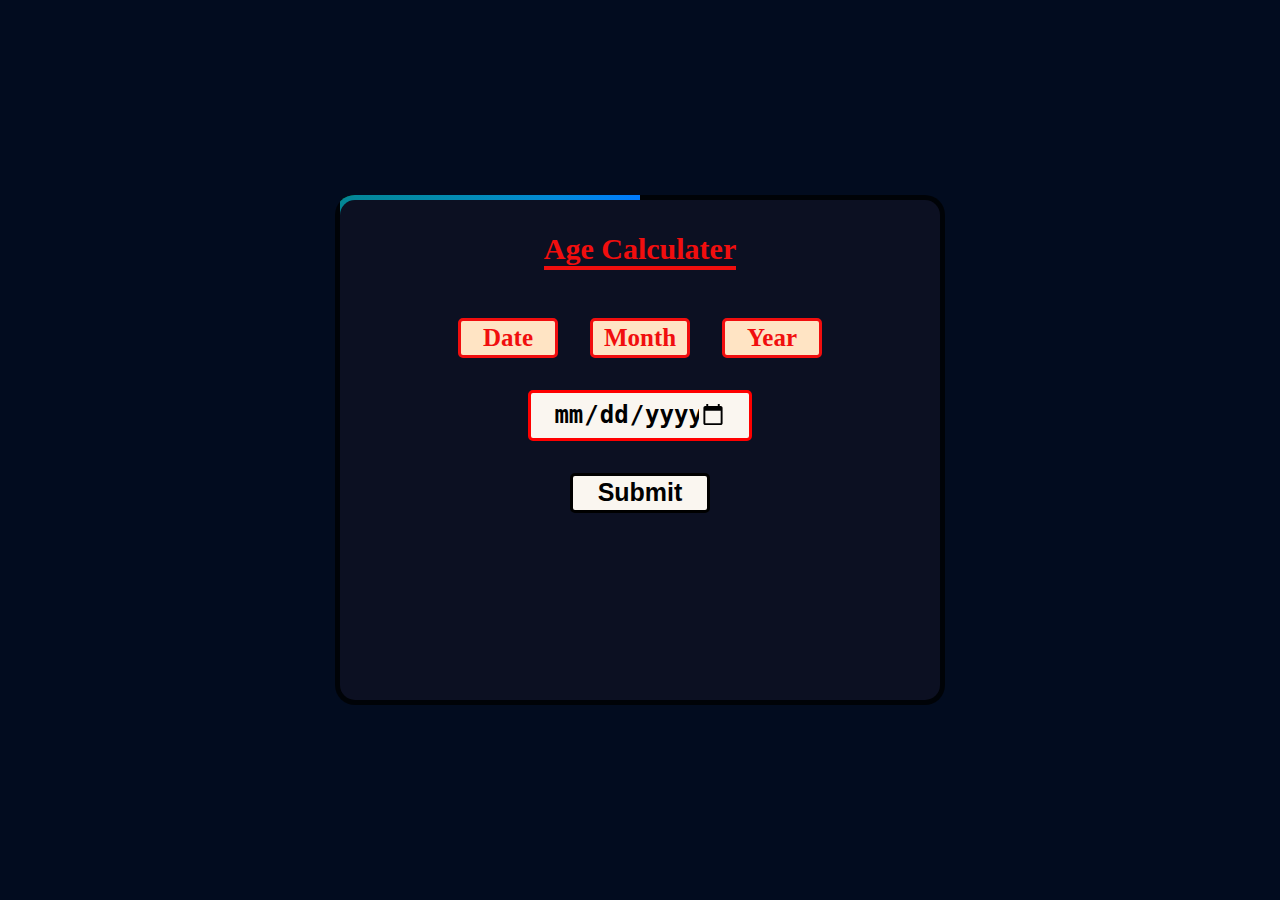
<file: Age Calculater/index.html>
<!DOCTYPE html>
<html lang="en">
<head>
    <meta charset="UTF-8">
    <meta http-equiv="X-UA-Compatible" content="IE=edge">
    <meta name="viewport" content="width=device-width, initial-scale=1.0">
    <title>Age Calculater</title>
    <link rel="stylesheet" href="style.css">
</head>
<body>
    <div id="wrapper">
        <div id="container">
           <div id="rotate">
            <div id="title">
                <div id="heading">Age Calculater</div>
                <div class="inp">
                    <div class="d">Date</div>
                    <div class="d">Month</div>
                    <div class="d">Year</div>
                </div>
                
                <div class="enter-input">
                    <div id="d1" >
                        <input type="date" name="birthdate" id="birthdate" class="input-data" required="required" 
                        placeholder="dd/mm/yyyy"  max="<?php echo date('Y-m-d'); ?>" 
                       onchange="calculateAge()">
                    </div>
                </div>
                
                <button id="btn" name="submit" value="submit" onclick="calculateAge()">Submit</button>
                <div id="age"> </div>


            </div>
          </div> 
        </div>
    </div>
    
    <script src="script.js"></script>
</body>
</html>
</file>
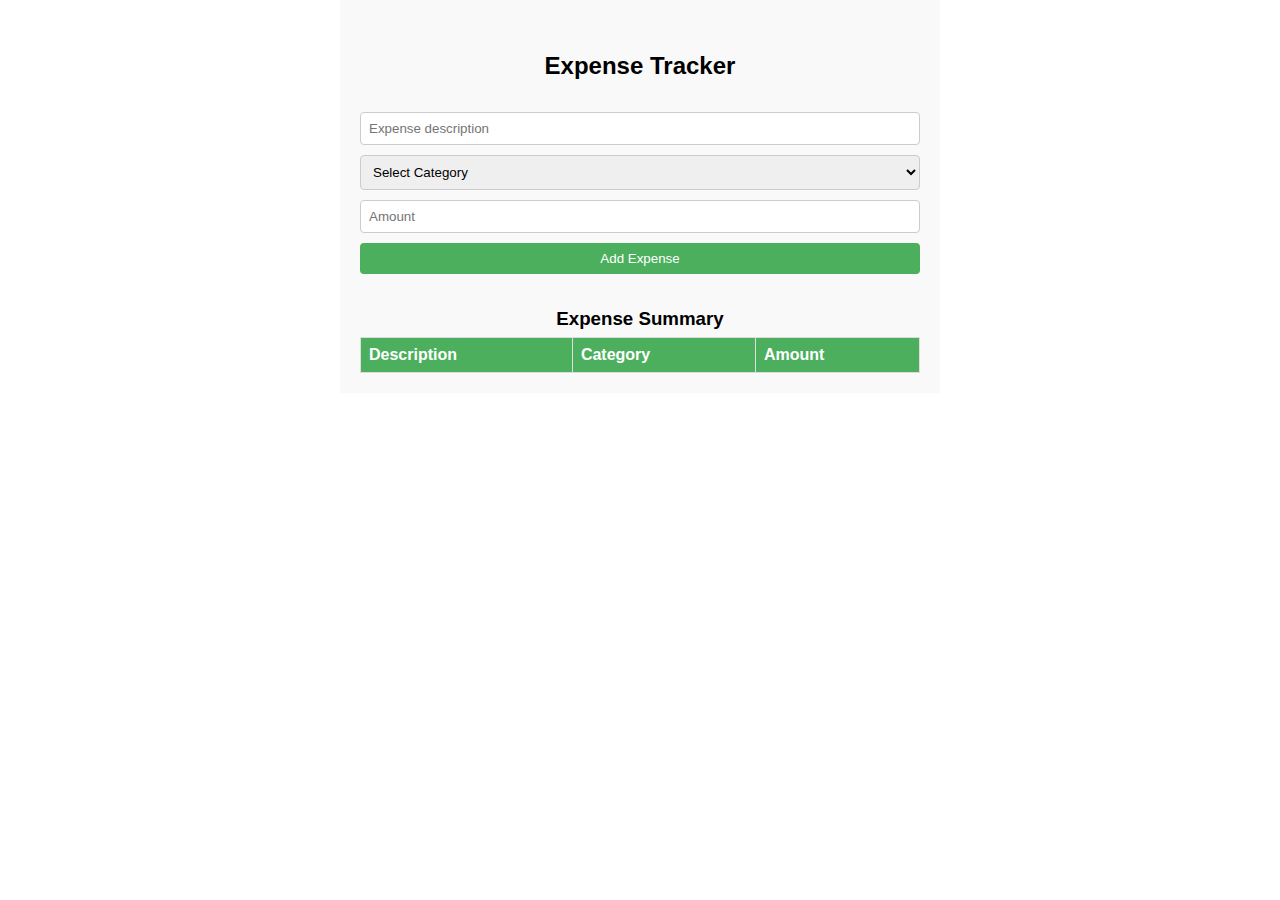
<file: Expense Tracker/index.html>
<!DOCTYPE html>
<html lang="en">
<head>
      <meta charset="UTF-8">
      <meta name="viewport" content="width=device-width, initial-scale=1.0">
      <title>@Expense Tracker!</title>
      <link rel="stylesheet" href="style.css">
</head>
<body>
      <div class="container">
               <h2>Expense Tracker</h2>
               <form id="expenseform" action="">
                  <input type="text" id="description" placeholder="Expense description" required />
                  <br>
                  <select name="category" id="category" required>
                        <option value="">Select Category</option>
                        <option value="Food">Food</option>
                        <option value="Transportation">Transportation</option>
                        <option value="Utilities">Utilities</option>
                        <option value="Entertainment">Entertainment</option>
                        <option value="Others">Others</option>
                  </select>
                  <br>
                  <input type="number" id="amount" placeholder="Amount" required>
                  <br>
                  <input type="submit" value="Add Expense">


               </form>
               <br>
               <h3>Expense Summary</h3>

               <table id="expenseTable">
                  <thead>
                        <tr>
                              <th>Description</th>
                              <th>Category</th>
                              <th>Amount</th>
                        </tr>
                  </thead>
                  <tbody id="expenseList">
                  

                  </tbody>
               </table>
      </div>

      <script src="script.js"></script>
</body>
</html>
</file>
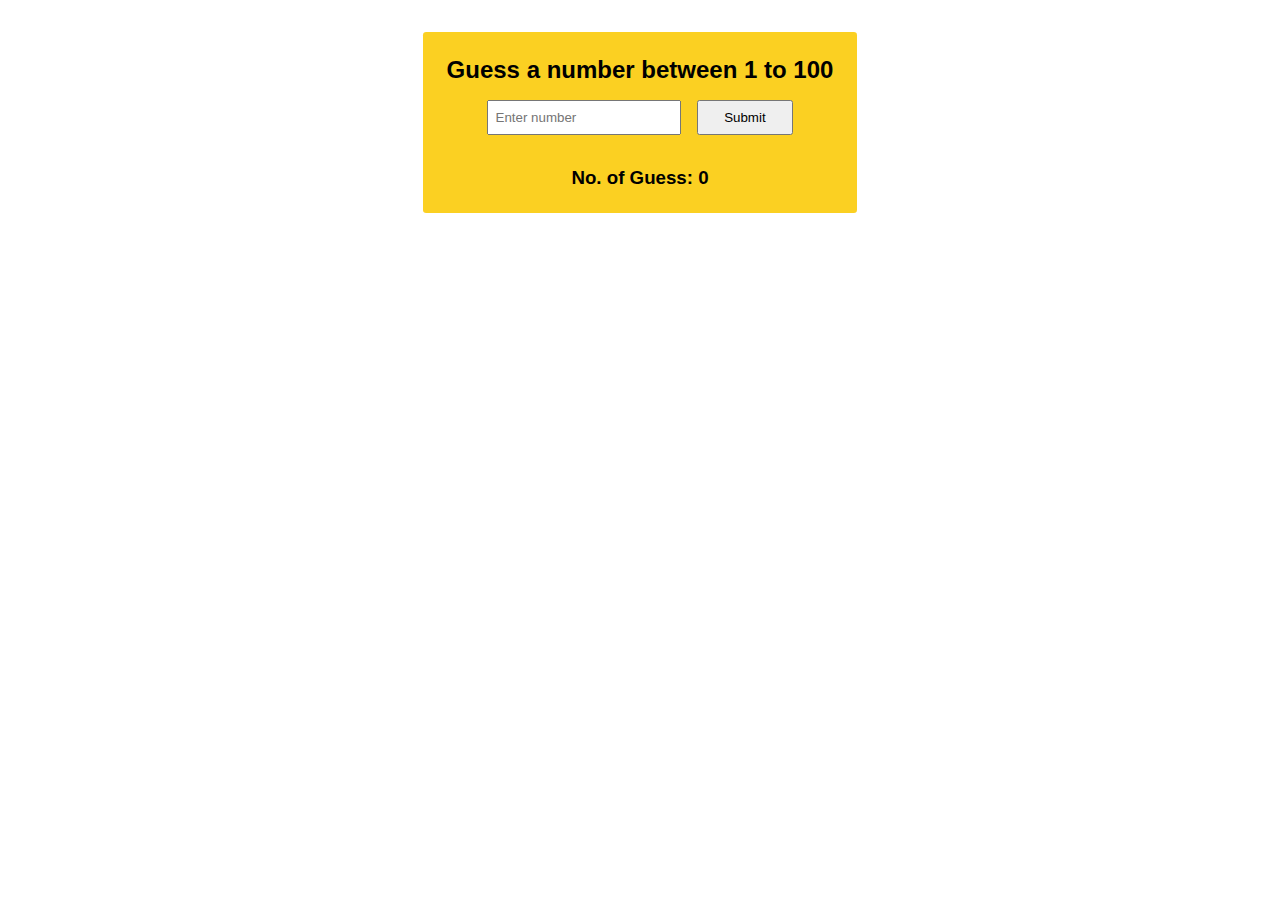
<file: Guessing Game/index.html>
<!DOCTYPE html>
<html lang="en">
<head>
      <meta charset="UTF-8">
      <meta name="viewport" content="width=device-width, initial-scale=1.0">
      <title>Guessing Game</title>
      <link rel="stylesheet" href="style.css">
</head>
<body>
      <div class="container">
            <h2>Guess a number between 1 to 100</h2>

            <div class="input-field">
                  <input type="number" required placeholder="Enter number" id="input">
                  <input type="submit" id="submit" required>
            </div>
            <h4 class="wrong"></h4>
            <h3 id="guess">No. of Guess: 0</h3>
      </div>
      <script src="script.js"></script>
      
</body>
</html>
</file>
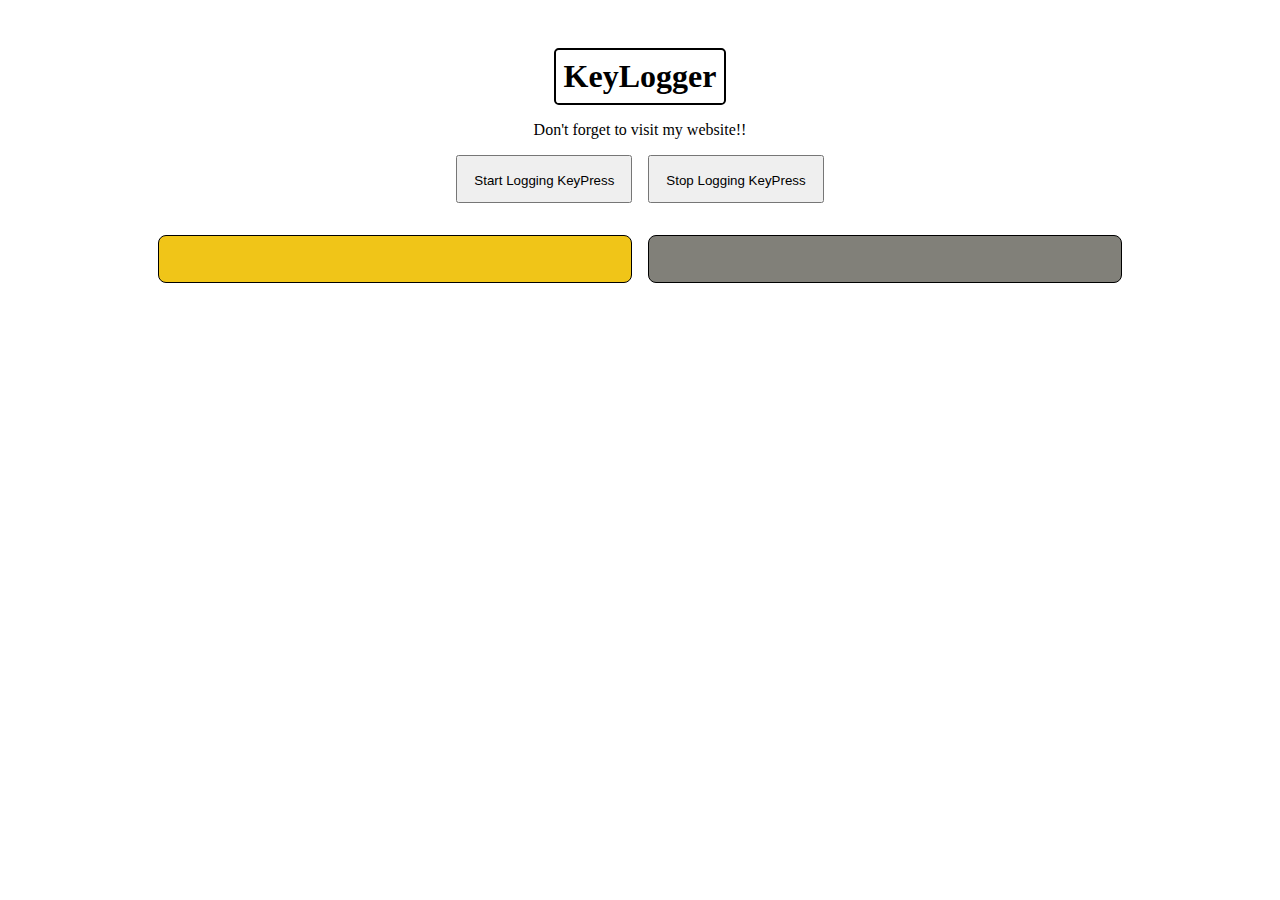
<file: KeyLogger/index.html>
<!DOCTYPE html>
<html lang="en">
<head>
      <meta charset="UTF-8">
      <meta name="viewport" content="width=device-width, initial-scale=1.0">
      <title>KeyLogger</title>
      <link rel="stylesheet" href="style.css">
</head>
<body>
      <div class="wrapper">
            <h1>KeyLogger</h1>

            <p>Don't forget to visit my website!!</p>

            <div class="button-key">
                  <button class="start">Start Logging KeyPress</button>
                  <button class="stop">Stop Logging KeyPress</button>
            </div>

            <div class="keypress">
                  <div class="show"></div>
                  <div class="shows"></div>
            </div>
      </div>
      <script src="acript.js"></script>
</body>
</html>
</file>
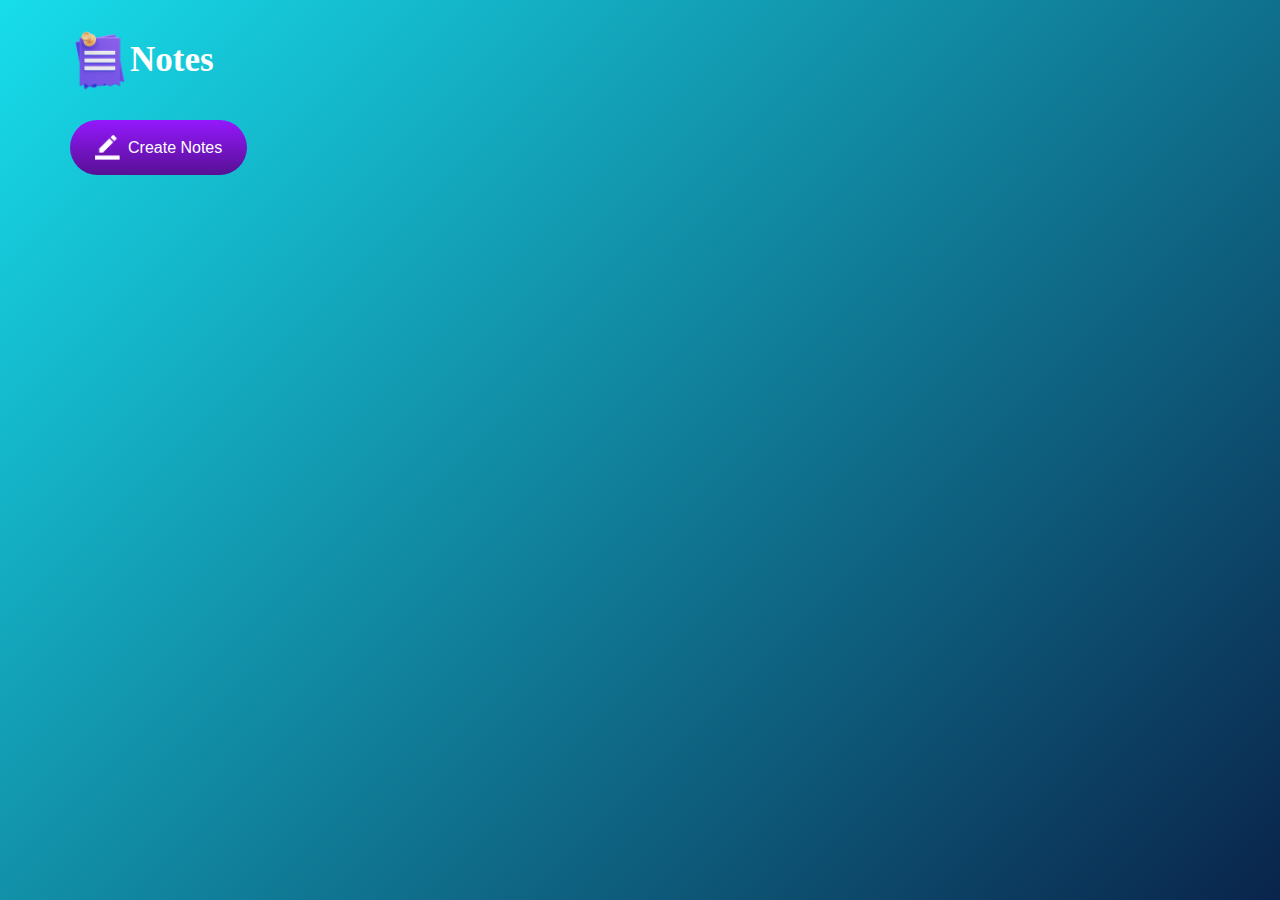
<file: Notes App/index.html>
<!DOCTYPE html>
<html lang="en">
<head>
      <meta charset="UTF-8">
      <meta name="viewport" content="width=device-width, initial-scale=1.0">
      <title>Notes App</title>
      <link rel="stylesheet" href="style.css">
</head>
<body>
      <div class="container">
            <h1><img src="image/notes.png" alt="error"> Notes</h1>
            <button class="btn"><img src="image/edit.png" alt="" > Create Notes</button>

            <div class="notes">
                  
                  <!-- <div class="input-box">
                        <div class="heading" contenteditable="false"> 
                              <img src="image/delete.png" alt="">
                              </div>
                              <div contenteditable="true" class="write">
                                    hi kalyan
                              </div>
                        
                  </div>  -->
            </div>
      </div>
      

      <script src="script.js"></script>
</body>
</html>
</file>
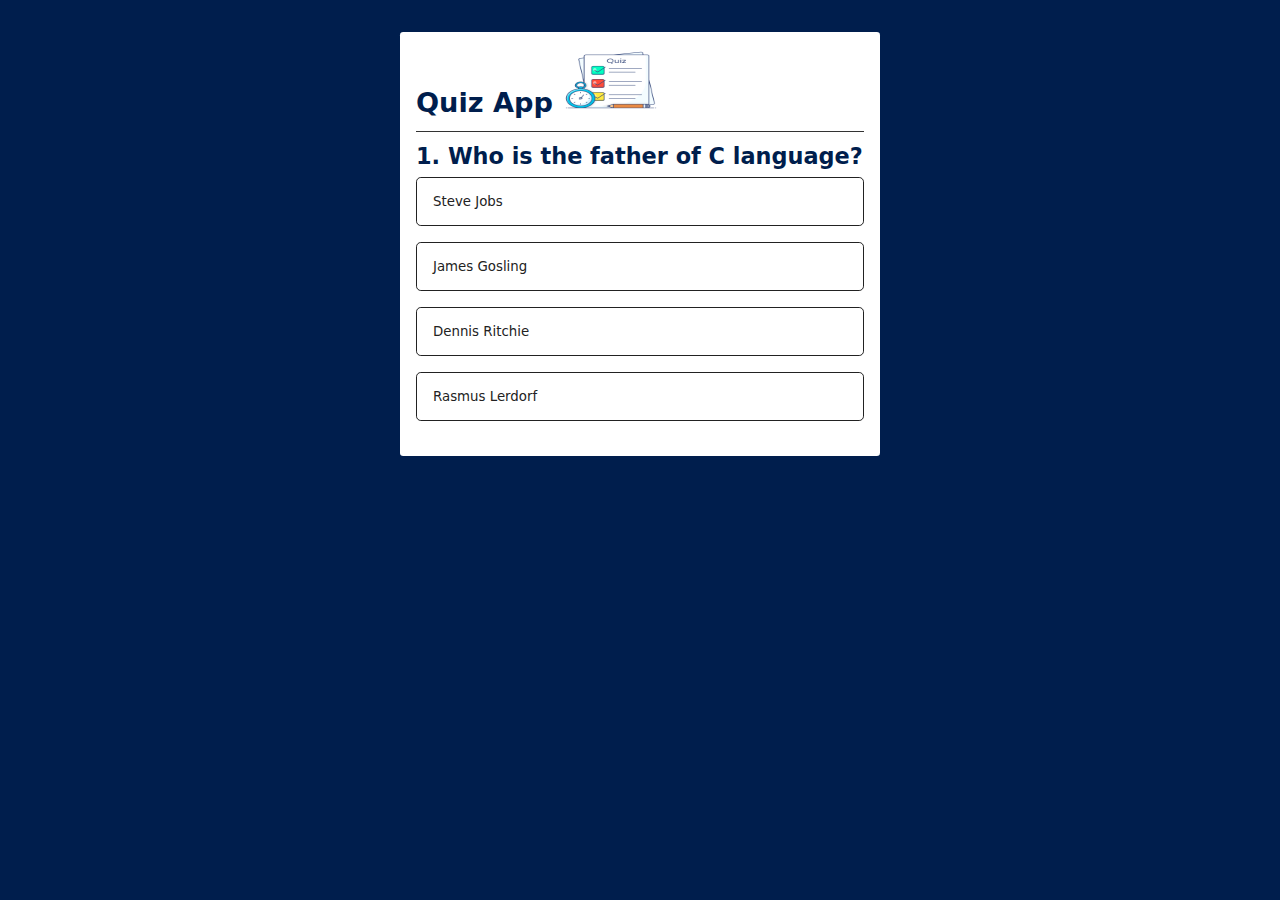
<file: Quiz App/index.html>
<!DOCTYPE html>
<html lang="en">
<head>
      <meta charset="UTF-8">
      <meta name="viewport" content="width=device-width, initial-scale=1.0">
      <title>Quiz App</title>
      <link rel="stylesheet" href="style.css">
</head>
<body>
      <div class="app">
            <h1>Quiz App 
                  <img src="Image/quiz01.png" alt="not found">
            </h1>
            <div class="quiz">
                  <h2 id="question">Write question Here</h2>
                  <h2 id="Score" class="Score">Write question Here</h2>
                  <div id="answer-button">
                       <button class="btn">answer 1</button>
                       <button class="btn">answer 2</button>
                       <button class="btn">Answer 3</button>
                       <button class="btn">Answer 4</button>
                  </div>
                  <button class="next-btn" id="next-btn">Next</button>
            </div>
      </div>
      
</body>
   <script src="script.js"></script>
</html>
</file>
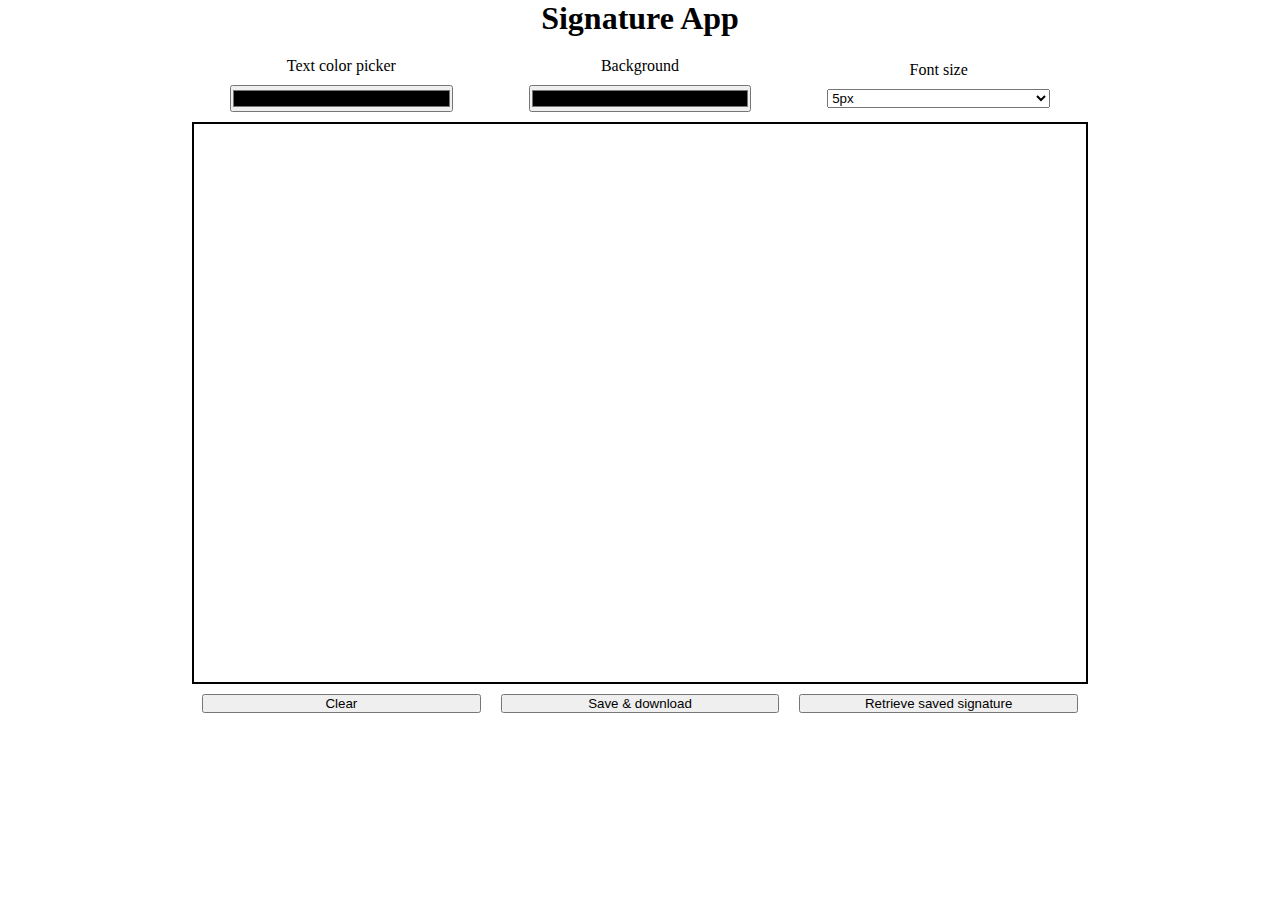
<file: Signature App/index.html>
<!DOCTYPE html>
<html lang="en">
<head>
      <meta charset="UTF-8">
      <meta name="viewport" content="width=device-width, initial-scale=1.0">
      <title>Signature App</title>
      <link rel="stylesheet" href="style.css">
      <link rel="icon" href="favicon.png">

      <link rel="stylesheet" href="https://stackpath.bootstrapcdn.com/bootstrap/4.5.0/css/bootstrap.min.css"
          integrity="sha384-9aIt2nRpC12Uk9gS9baDl411NQApFmC26EwAOH8WgZl5MYYxFfc+NcPb1dKGj7Sk" crossorigin="anonymous">

</head>
<body>
      <div class="main">
          <h1>Signature App</h1>
            <div class="top">
                <div class="block">
                    <p>Text color picker</p>
                    <input class="form-control" type="color" id="colorPicker">
                </div>
                <div class="block">
                    <p>Background</p>
                    <input class="form-control" type="color" id="canvasColor">
                </div>
                <!-- <div class="block">
                    <p>Thiccness slider</p>
                    <input type="range" class="form-control-range" id="lineWidthSlider" min="1" max="100" value="1">
                </div> -->
                <div class="block">
                    <p>Font size</p>
                    <select class="custom-select" type="select" id="fontSizePicker">
                        <option value="5">5px</option>
                        <option value="10">10px</option>
                        <option value="20">20px</option>
                        <option value="30">30px</option>
                        <option value="40">40px</option>
                        <option value="50">50px</option>
                    </select>
                </div>
            </div>
    
            <canvas class="canvas" id="myCanvas" width="800" height="500"></canvas>
    
            <div class="bottom">
                <button type="button" class="btn btn-danger" id="clearButton">Clear</button>
                <button type="button" class="btn btn-success" id="saveButton">Save & download</button>
                <button type="button" class="btn btn-warning" id="retrieveButton">Retrieve saved signature</button>
            </div>
        </div>

        <script src="script.js"></script>
      
</body>
</html>
</file>
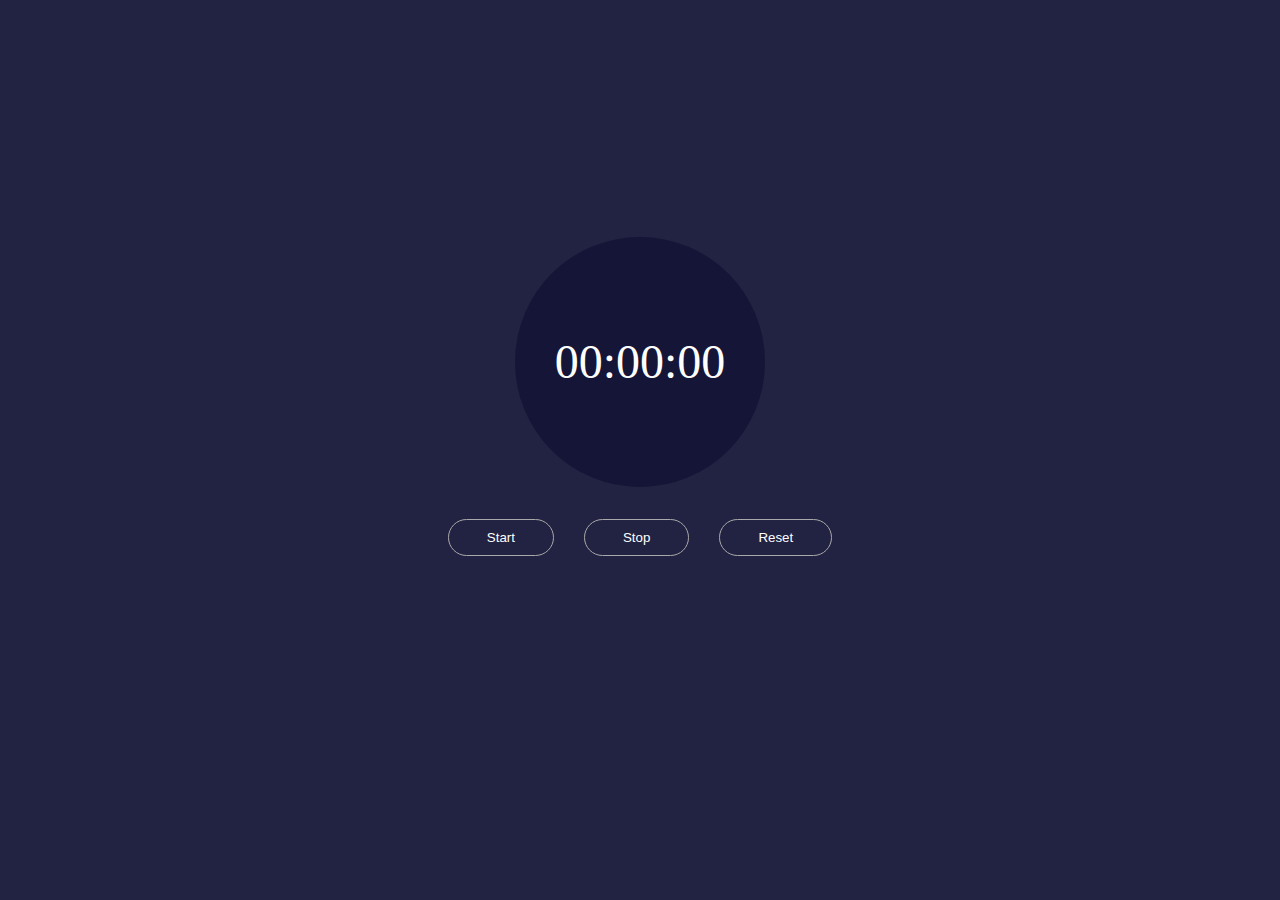
<file: Stop_Watch/Index.html>
<!DOCTYPE html>
<html lang="en">
<head>
    <meta charset="UTF-8">
    <meta http-equiv="X-UA-Compatible" content="IE=edge">
    <meta name="viewport" content="width=device-width, initial-scale=1.0">
    <title>Stop Watch Design</title>
    <link rel="stylesheet" href="Style.css">
</head>
<body>
    <div class="container">
        <div class="wrapper">
            <div class="circle">
                <span class="min">00</span>:
                <span class="second">00</span>:
                <span class="mili">00</span>
            </div>
                
           <div class="AllButton">
            <button class="start">Start</button>
            <button class="stop">Stop</button>
            <button class="reset">Reset</button>
           </div>
        </div>

    </div>

    <script src="Script.js"></script>
    
</body>
</html>
</file>
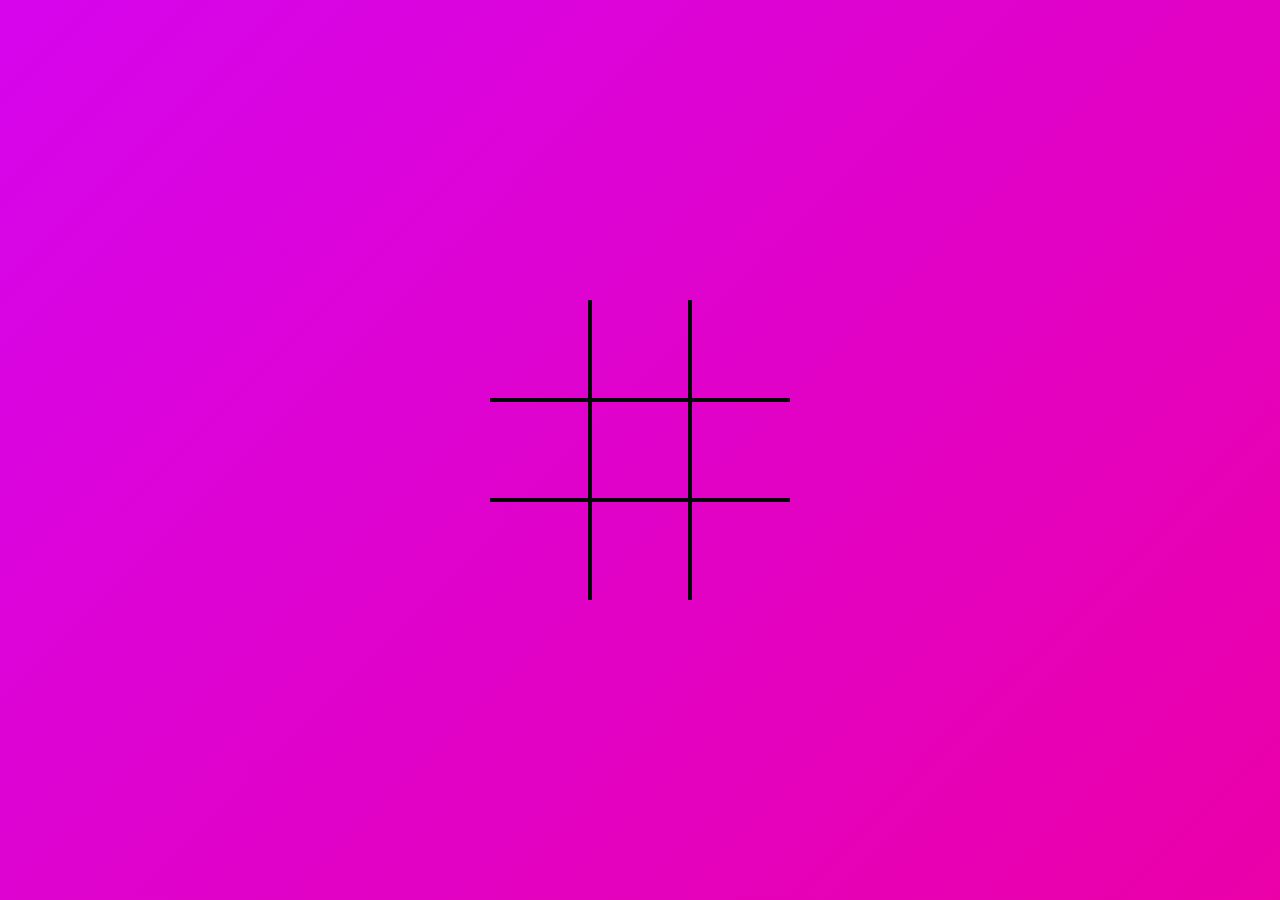
<file: Tic Tac Toe/index.html>
<!DOCTYPE html>
<html lang="en">
<head>
      <meta charset="UTF-8">
      <meta name="viewport" content="width=device-width, initial-scale=1.0">
      <title>Tic Tac Toe</title>
      <link rel="stylesheet" href="style.css">
</head>
<body>
      <div class="board" id="board">
            <div class="cell" data-cell></div>
            <div class="cell" data-cell></div>
            <div class="cell" data-cell></div>
            <div class="cell" data-cell></div>
            <div class="cell" data-cell></div>
            <div class="cell" data-cell></div>
            <div class="cell" data-cell></div>
            <div class="cell" data-cell></div>
            <div class="cell" data-cell></div>
      </div>

      <div class="winMassage" id="winMassage">
            <div class="wintext" wintext></div>
            <button id="restart">Restart</button>
      </div>

      
      <script src="script.js"></script>
</body>
</html>
</file>
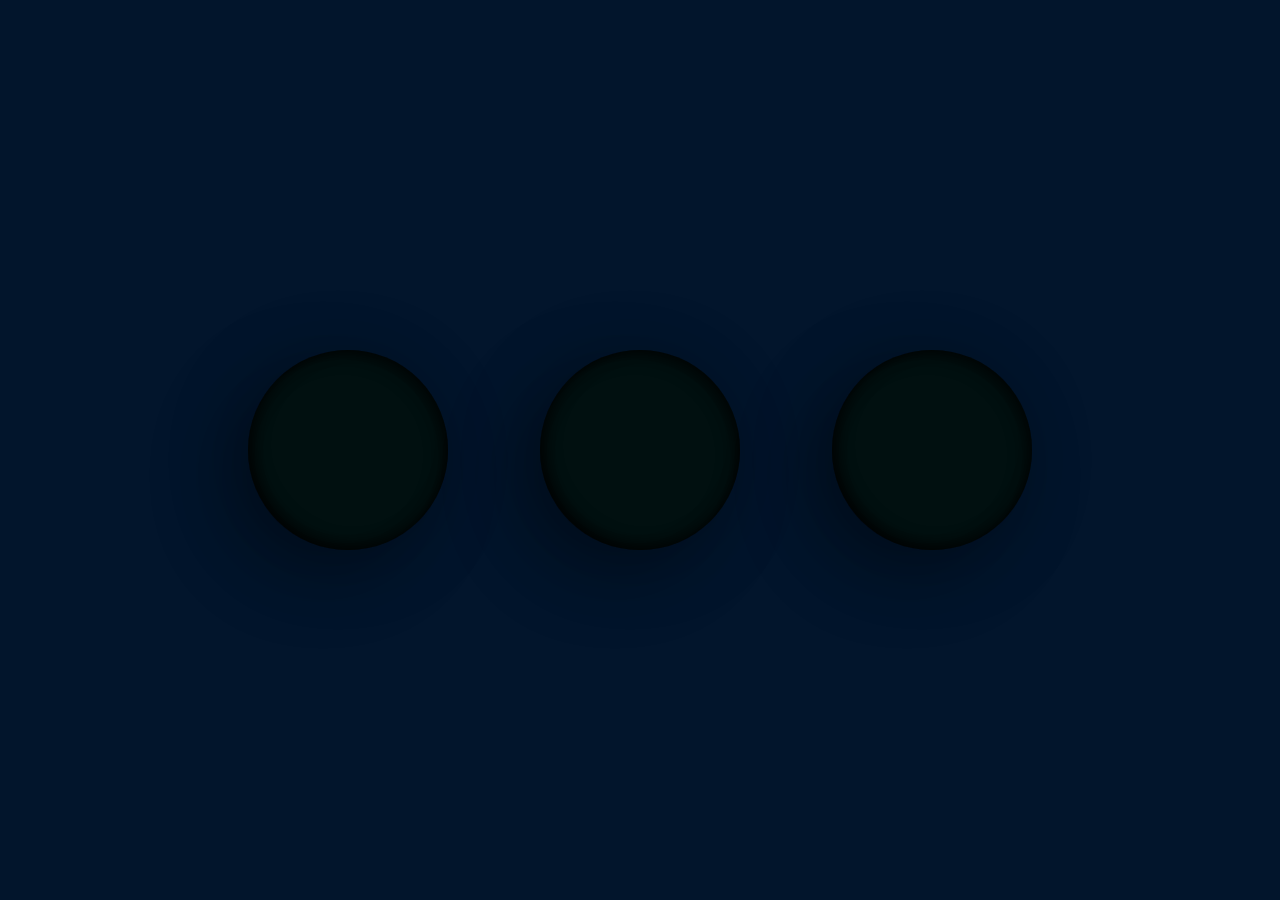
<file: Timer/Index.html>
<!DOCTYPE html>
<html lang="en">
  <head>
    <meta charset="UTF-8" />
    <meta name="viewport" content="width=device-width, initial-scale=1.0" />
    <title>Digital Clock</title>
    <link rel="stylesheet" href="Style.css">
  </head>
  <body>
    <div id="clock">
      <div id="hrDots" style="--clr:#ff2972;"></div>
      <div id="minDots" style="--clr:#fee800;"></div>
      <div id="secDots" style="--clr:#04fc43;"></div>

    </div>
      
    <script src="Script.js"></script>
  </body>
</html>
</file>
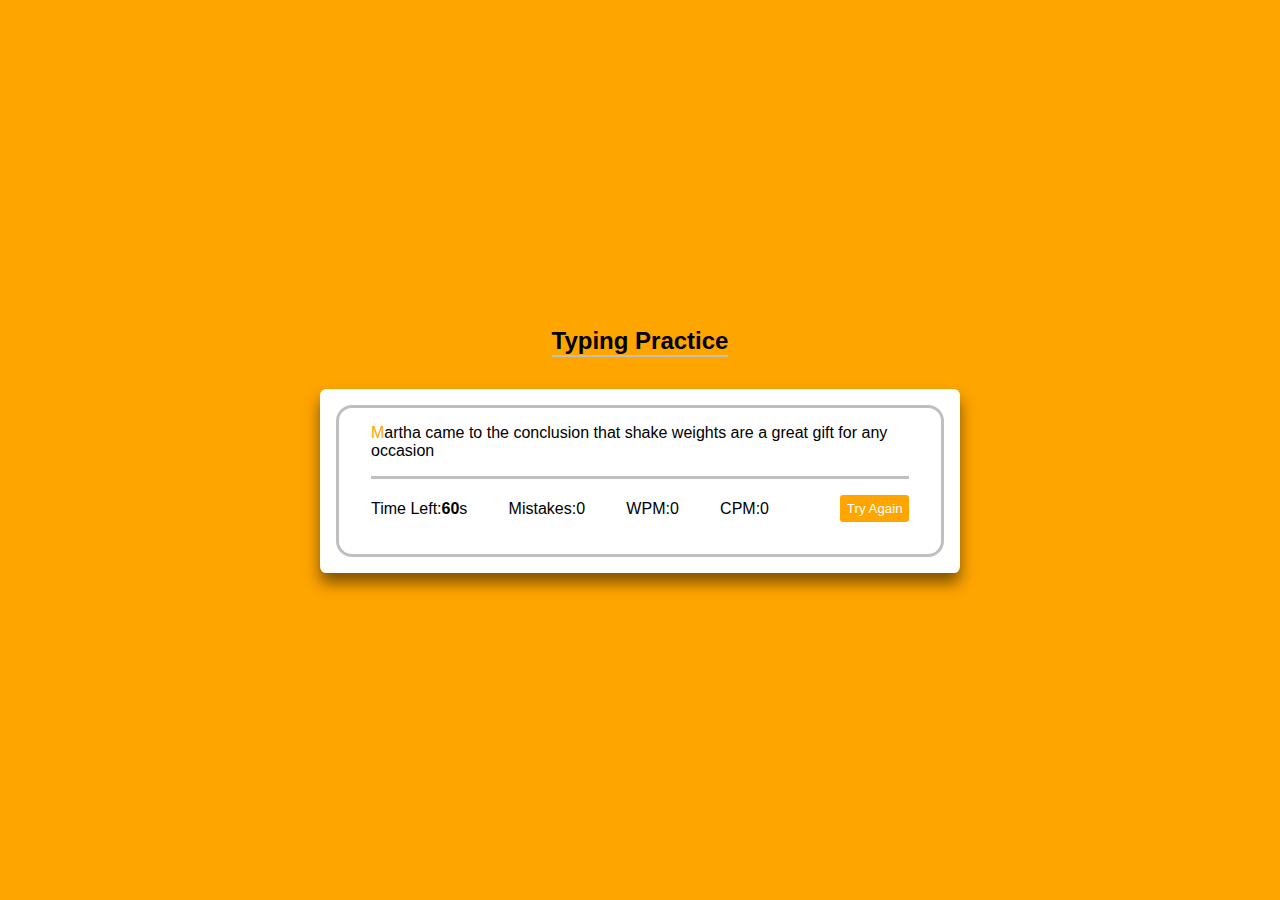
<file: Typing Game/index.html>
<!DOCTYPE html>
<html lang="en">
<head>
      <meta charset="UTF-8">
      <meta name="viewport" content="width=device-width, initial-scale=1.0">
      <title>Typing Speed Game</title>
      <link rel="stylesheet" href="style.css">
</head>
<body> <div class="top">
      <h2>Typing Practice</h2>
</div>
      <div class="wrapper">
            
            <input type="text" class="input-field" />
            <div class="content-box">
                  <div class="typing-text">
                        <p></p>

                  </div>
                  <div class="content">
                        <div class="result-details">
                            
                              <li class="time">
                                 <p>Time Left:</p> <span><b>60</b>s</span>  
                              </li>
                              <li class="mistakes">
                                    <p>Mistakes:</p>
                                    <span>
                                          0
                                    </span>
                              </li>
                              <li class="wpm">
                                    <p>WPM:</p>
                                    <span>0</span>
                              </li>
                              <li class="cpm">
                                    <p>CPM:</p>
                                    <span>0</span>
                              </li>
                       
                             
                        </div>
                        <button>Try Again</button>
                  </div>

            </div>
      </div>


      <script src="script.js"></script>
</body>
</html>
</file>
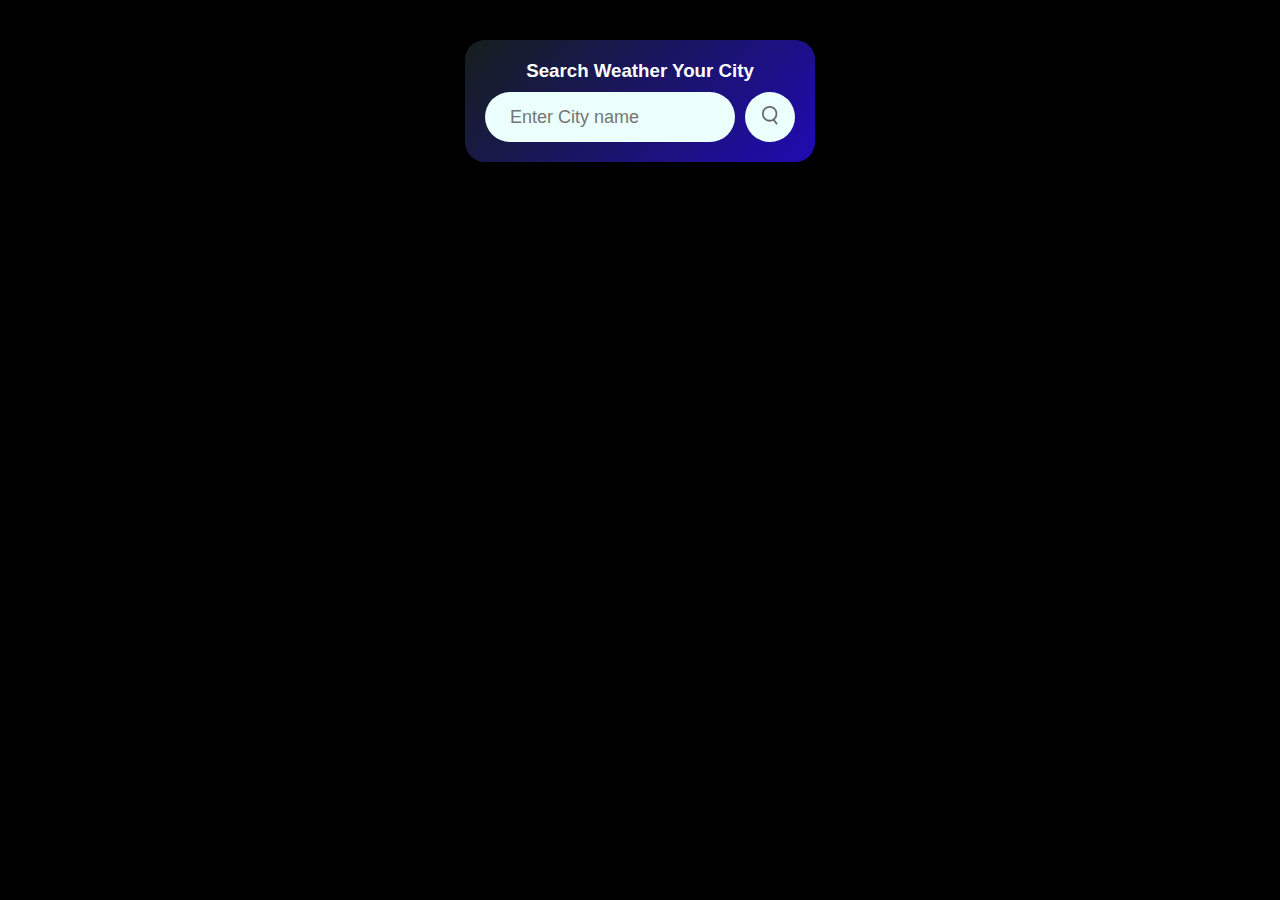
<file: Whether App/index.html>
<!DOCTYPE html>
<html lang="en">
<head>
      <meta charset="UTF-8">
      <meta name="viewport" content="width=device-width, initial-scale=1.0">
      <title>Weather-App.js</title>
      <link rel="stylesheet" href="style.css">
</head>
<body>
      <div class="card">
            <div class="heading">
                  <div class="loader"></div>
                  <div><h3>Search Weather Your City</h3></div>
            </div>
            
            <div class="search">
                  <input type="text" placeholder="Enter City name" spellcheck="false" id="input_click">
                  <button><img src="images/search.png" alt="error search"></button>
            </div>
            <div class="error">
                  <p>Invalid city name</p>
            </div>
            <div class="weather">
                  <img src="images/rain.png" alt="error image" class="weather-icon">
                  <h1 class="temp">22°c</h1>
                  <h2 class="city">Gaya</h2>

                  <div class="details">
                        <div class="col">
                              <img src="images/humidity.png" alt="">
                              <div>
                                    <p class="humidity">50%</p>
                                    <p>Humidity</p>
                              </div>
                        </div>

                        <div class="col">
                              <img src="images/wind.png" alt="">
                              <div>
                                    <p class="wind">50 km/h</p>
                                    <p>Wind Speed</p>
                              </div>
                        </div>
                  </div>
            </div>
      </div>

      
      <script src="script.js">
      </script>
</body>
</html>
</file>
<file: Age Calculater/style.css>
*{
    padding: 0;
    margin: 0;
    box-sizing: border-box;
    border: 0;

}

#wrapper{
    min-height: 100vh;
    width: 100%;
    display: flex;
    place-content: center;
    place-items: center;
    text-align: center;
    justify-content: center;
    align-items: center;
    background-color: rgb(2, 12, 31);
}

#container{
    display: flex;
    place-content: center;
    place-items: center;
    text-align: center;
    justify-content: center;
    align-items: center;
    /* background-color: rgb(11, 2, 2); */
    color: aliceblue;
    border-radius: 15px ;

    
}
#rotate{
	position: relative;
	height: 510px;
	width: 610px;
	background-color: rgba(0 , 0 , 0 , 0.75);
    border-radius: 20px;
	display: flex;
	place-content: center;
	place-items: center;
	align-items: center;
	justify-content: center;
	overflow: hidden;
}
#rotate::after{
	content: '';
	position: absolute;
	width: 600px;
	height: 700px;
    justify-content: center;
    align-items: center;
	background-image: conic-gradient(transparent,
	transparent,transparent,#007bff);
	animation: animate 4s linear infinite;
	animation-delay: -2.8s;
}

#rotate::before{
	content: '';
	position: absolute;
	width: 600px;
	height: 700px;
    justify-content: center;
    align-items: center;
	background-image: conic-gradient(transparent,
	transparent,transparent,#0dff00);
	animation: animate 4s linear infinite;
}
@keyframes animate {
	0%{
		transform: rotate(0deg);
	}
	100%{
		transform: rotate(360deg);
	}
	
}



#rotate #title{
	inset: 5px;
    display: flex;
    flex-direction: column;
    align-items: center;
    text-align: center;
	border-radius: 15px;
	background-color: #0c1022;
	z-index: 1;
    height: 500px;
    width:  600px;
    border-radius: 15px ;
    color: rgb(241, 14, 14);

}


#title #heading{
    font-size: 30px;
    font-weight: bolder;
    padding-top: 2rem;
    text-align: center;
    border-bottom: 4px solid;

}
.inp{
    display: flex;
    padding-top: 3rem;
    gap: 2rem;
}

#title .d{
    place-content: center;
    place-items: center;
    text-align: center;
    height: 40px;
    width: 100px;
    background-color: bisque;
    font-size: 25px;
    font-weight: bolder;
    border: 3px solid ;
    border-radius: 5px;
}

.enter-input{
    display: flex;
    gap: 2rem;
    padding-top: 2rem;
    place-content: center;
    place-items: center;
    cursor: pointer;
    
}

.input-data{
    text-align: center;
    height: 40px;
    width: 14rem;
    background-color: rgb(250, 246, 240);
    font-size: 1.5rem;
    font-weight: bolder;
    border: 3px solid red ;
    border-radius: 5px ;
    padding: 1.4rem;
    cursor: pointer;
    color: black;

}



#title #btn{
    height: 40px;
    width: 140px;
    background-color: rgb(250, 246, 240);
    font-size: 25px;
    font-weight: bolder;
    border: 3px solid ;
    border-radius: 5px;
    place-content: center;
    place-items: center;
    margin-top: 2rem;   
}
#title #btn:hover{
    background-color: #0dff00;
    cursor: pointer;
}


#title #age{
    display: flex;
    flex-wrap: wrap;
    font-size: 20px;
    font-weight: bold;
    color: rgb(255, 254, 254);
    margin-top: 1rem;
    padding: 1rem;
    text-align: center;


}

@media only screen and (max-width: 600px) {
    #rotate{
	    width: 310px;
        height: 420px
    }
    #rotate::after{
        width: 410px;
    }
    #rotate::before{
        width: 410px;
    }
    #rotate #title{
        max-width: 300px;
        max-height: 410px;
    }
    .inp{
        gap: 0rem;
    }
    .enter-input{
        gap: 0rem;  
    }
    #title #age{
        font-size: 1rem;
        font-weight: bold;
    }


    
    input::-webkit-datetime-edit, input::-webkit-inner-spin-button, input::-webkit-clear-button {
        display: flex;
    }
    
    input::-webkit-calendar-picker-indicator {
        color: black;
        opacity: 1;
    }

    
  }
</file>
<file: Expense Tracker/style.css>
*{
      margin: 0;
      padding: 0;
      border: none;
      box-sizing: border-box;
}

body{
      font-family: Arial, Helvetica, sans-serif;

}

.container{
      max-width: 600px;
      margin: 0 auto;
      padding: 20px;
      background-color: #f9f9f9;
      box-shadow: 0 2px 4px rgba(0,0,0,0);
      text-align: center;

}
h2{
      padding: 2rem;
}
input[type="text"],select,input[type=submit],input[type=number]{
      margin-bottom: 10px;
      width: 100%;
      padding: 8px;
      border: 1px solid #ccc;
      border-radius: 4px;
      box-sizing: border-box;

}
select{
      cursor: pointer;
}
input[type=submit]{
      background-color: #4caf5d;
      color: white;
      border: none;
      cursor: pointer;
}
input[type="submit"]:hover{
      background-color: #45a049;
}

table{
      width: 100%;
      border-collapse: collapse;

}
td,th{
      border: 1px solid #ddd;
      padding: 8px;
      text-align: left;
      max-width: 100px;
      white-space: nowrap;
      overflow: hidden;
      text-overflow: ellipsis;

}
th{
      background-color: #4caf5d;
      color: white;
}
h3{
      padding: .4rem;
}
</file>
<file: Guessing Game/style.css>
*{
      margin: 0;
      padding: 0;
      box-sizing: border-box;
}

body{
      font-family: sans-serif;
      width: 100%;
      display: flex;
      align-items: center;
      justify-content: center;
      padding: 2rem;
}

.container{
      display: flex;
      flex-direction: column;
      align-items: center;
      padding: 1.5rem;
      gap: 1rem;
      background-color: rgb(251, 208, 34);
      border-radius: 0.2rem;
      
}
.input-field{
     display: flex;
     flex-wrap: wrap;
     gap: 1rem; 
}
input[type=number],input[type=submit]{
      height: 2.2rem;
      padding: 0.4rem;
      
}
input[type=submit]{
      width: 6rem;
      cursor: pointer;
}
</file>
<file: KeyLogger/style.css>
*{
      padding: 0;
      margin: 0;
      box-sizing: border-box;
}

.wrapper{
      height: 100vh;
      width: 100%;
      display: flex;
      flex-direction: column;
      align-items: center;
      padding: 3rem;
}
h1{
      border: solid 2px;
      padding: .5rem;
      border-radius: .3rem;
}

p{
      padding: 1rem;
}

.button-key{
      width: 100%;
      height: auto;
      display: flex;
      justify-content: center;
      flex-wrap: wrap;
      gap: 1rem;
      
}
button{
      height: 3rem;
      padding: 1rem;
      cursor: pointer;
}

.keypress{
      margin-top: 1rem;
      display: flex;
      flex-wrap: wrap;
      min-height: 10%;
      width: 100%;
      justify-content:center;
      gap: 1rem;
      align-items: center;
      text-align: center;
      font-size: larger;
      font-weight: 600;
}

.show{
      background-color: rgb(240, 197, 24);
      min-height: 3rem;
      width: 40%;
      border-radius: .5rem;
      border: solid 0.08rem;
      display: flex;
      justify-content: center;
      align-items: center;
}
.shows{
      background-color: rgb(129, 128, 121);
      min-height: 3rem;
      width: 40%;
      border-radius: .5rem;
      border: solid 0.08rem;
      display: flex;
      justify-content: center;
      align-items: center;

}

@media (max-width:600px){
      .keypress{
            flex-direction: column;
      }
      .show{
            width: 100%;
      }
      .shows{
            width: 100%;
      }
}
</file>
<file: Notes App/style.css>
*{
      margin: 0;
      border: 0;
      border-radius: 0;
      box-sizing: border-box;
      padding: 0;
}

.container{
      width: 100%;
      height: 100vh;
      background: linear-gradient(135deg, #17ddeb , #0a244b);
      color: #fff;
      padding: 30px;
      overflow: hidden;

}
/* .container::-webkit-scrollbar{
      display: none;
} */

.container h1{
      display: flex;
      align-items: center;
      font-size: 35px;
      font-weight: 600;
      padding-left: 40px;
}
.container h1 img{
      width: 60px;
}
.container button img{
      width: 25px;
      margin-right: 8px;
      
}
.container button{
      display: flex;
      align-items: center;
      background: linear-gradient(#9418fd,#571094);
      color: #fff;
      font-size: 16px;
      outline: 0;
      border: 0;
      border-radius: 40px;
      padding: 15px 25px;
      margin: 30px 0 40px 40px;
      cursor: pointer;
      
}
.input-box{
      position: relative;
      display: flex;
      flex-direction: column;
      width: 100%;
      max-width: 440px;
      min-height: 100px;
      max-height: 150px;
      background: #fff;
      color: #333;
      padding: 5px 20px 20px 20px;
      margin: 15px;
      outline: none;
      border-radius: 5px;
      overflow-x: hidden;
      
}
.input-box::-webkit-scrollbar{
      display: none;
}
.input-box .write{
      outline: none;
}
.input-box .heading{
      display: flex;
      width: 100%;
      justify-content: space-between;
      padding: 5px;
      border-bottom: solid  #333;
      font-size: 20px;
      font-weight: 600;
      margin-bottom: 7px;
      outline: none;
}

.input-box .heading img{
      width: 25px;
      cursor: pointer;

}
.notes{
      display: flex;
      flex-wrap: wrap;
      justify-content: center;
      max-height: 360px;
      overflow-x: hidden;

}
.notes::-webkit-scrollbar{
      display: none;
}
</file>
<file: Quiz App/style.css>
*{
    margin: 0;
    padding: 0;
    box-sizing: border-box;
    font-family:system-ui, -apple-system, BlinkMacSystemFont, 'Segoe UI', Roboto, Oxygen, Ubuntu, Cantarell, 'Open Sans', 'Helvetica Neue', sans-serif
}

body{
      background-color: #001e4d;
}
.app{
      background: #fff;
      width: 90%;
      max-width: 30rem;
      margin: 2rem auto 0;
      border-radius: 0.2rem;
      padding: 1rem;
}
.app h1{
      font-size: 1.7rem;
      color: #001e4d;
      font-weight: 600;
      border-bottom: 0.1rem solid #333;
      padding-bottom: 0.8rem;
}
.quiz{
      padding: 0.7rem 0;
}
.quiz h2{
      font-size: 1.4rem;
      color: #001e4d;
      font-weight: 600;
      
}
img{
      height: 4rem;
      width: 6rem;
      
}
.quiz .Score{
      font-size: 1.4rem;
      color: #001e4d;
      font-weight: 600;
      text-align: center;
      display: none;
      
}
.btn{
      background: #fff;
      color: #222;
      font-weight: 500;
      width: 100%;
      border: 0.1rem solid #222;
      padding: 1rem;
      margin: 0.5rem 0;
      text-align: left;
      border-radius: 0.3rem;
      cursor: pointer;
      transition: all ease-in 0.4s;
}

.btn:hover:not([disabled]){
      background: #222;
      color: #fff;
}
.btn:disabled{
      cursor: no-drop;
}
.next-btn{
      background: #001e4d;
      color: #fff;
      font-weight: 500;
      width: 9rem;
      border: 0;
      padding: 0.8rem;
      margin: 1rem auto 0;
      border-radius: 0.2rem;
      cursor: pointer;
      display: none;

}

.correct{
      background: #9aeabc;
}
.incorrect{
      background: #ff9393;
}
</file>
<file: Signature App/style.css>
*{
    margin: 0;
    padding: 0;
    box-sizing: border-box;
}
.main {
     display: flex;
     flex-direction: column;
     justify-content: center;
     align-items: center;
    
}

.canvas {
    border: 2px solid black;
    display: flex;
    justify-content: center;
    align-items: center;
    width: 70%;
    height: 30%;
    
}

.top,
.bottom {
    display: flex;
    width: 70%;
    align-items: center;
    text-align: center;
    justify-content: space-around;
    
}

.block,
input,
select,
button {
    width: 80%;

}

.column {
    display: flex;
    flex-direction: column;
}

.bottom>button {
    margin: 10px;
}

.top>.block {
    margin: 10px;
}

.block>p {
    margin: 10px auto;
    width: 50%;
}

@media (max-width: 700px){
     .top,.bottom{
        flex-wrap: wrap;
        width: 100%;
     }
   
}
</file>
<file: Stop_Watch/Style.css>
@import url('https://fonts.googleapis.com/css2?family=Source+Sans+Pro:wght@400;600&display=swap');
*{
    margin: 0;
    padding: 0;
    border: 0;
    
}

.container{
    background-color: #222242;
    height: 100vh;
    width: 100%;
    text-align: center;
    position:absolute;
}

.wrapper{
    position: relative;
    top: 50%;
    left: 50%;
    transform: translate(-50% , -50%);

}

.wrapper .circle{
    position: relative;
    display: flex;
    justify-content: center;
    align-items: center;
    color: #ffffff;
    z-index: 9999;
    font-size: 48px;
    margin-bottom: 120px;
}

.wrapper .circle::before{
    content: '';
    position: absolute;
    width: 250px;
    height: 250px;
    background-color: #151538;
    z-index: -1;
    border-radius: 50%;

    /* align-content: center; */
    
    animation-name: shine;
    animation-duration: 3s;
    animation-iteration-count: infinite;
    
}


@keyframes shine{
    0%,100%{
        box-shadow: 0px 0px 32px -12px rgba(246, 180, 0, .5);
    }
    50%{
        box-shadow: 0px 0px 32px 3px rgba(246, 180, 0, .5);
    }
}
.AllButton{
    display: flex;
    align-items: center;
    justify-content: center;
    margin: 10px;
    flex-wrap: wrap;

}

button{
    background-color: #222242;
    padding: 10px 38px;
    border: 1px solid #A9A9A9;
    border-radius: 28px;
    color: #fff;
    transition: all .2s ease;
    outline: 0;
    cursor: pointer;
    align-items: center;
    justify-content: center;
    margin: 10px;
}
button:not(:last-child){
    margin-right: 20px;
}
button:focus
{
    border-color: #F6B400;
    color: #F6B400;
    box-shadow: 0px 4px 27px -12px #F6B400;
}
</file>
<file: Tic Tac Toe/style.css>
*, *::after, *::before{
      box-sizing: border-box;
}
body{
      margin: 0;
      background: linear-gradient(135deg, rgb(213, 5, 236) , rgb(235, 0, 168));
}

.board{
      width: 100vw;
      height: 100vh;
      display: grid;
      justify-content: center;
      align-items: center;
      align-content: center;
      justify-items: center;
      grid-template-columns: repeat(3,auto);
}
:root{
      --cell-size:100px;
      --mark-size: calc(var(--cell-size)*.9);
}
.cell.x::before,
.cell.x::after,
.cell.circle::before{
      background-color: rgb(5, 7, 28);
}

.board.x .cell:not(.x):not(.circle):hover::before,
.board.x .cell:not(.x):not(.circle):hover::after,
.board.circle .cell:not(.x):not(.circle):hover::before{
      background-color: rgb(234, 235, 229);
}

.cell{
      width: var(--cell-size);
      height: var(--cell-size);
      border: 2px solid rgb(3, 4, 6);
      display: flex;
      justify-content: center;
      align-items: center;
      position: relative;
      cursor: pointer;

}
.cell:first-child,
.cell:nth-child(2),
.cell:nth-child(3){
      border-top: none;
}

.cell:first-child,
.cell:nth-child(2),
.cell:nth-child(3){
      border-top: none;
}
.cell.x,
.cell.circle{
      cursor: not-allowed;
}


.cell:nth-child(3n + 1){
      border-left: none;
}

.cell:nth-child(3n + 3){
      border-right: none;
}
.cell:last-child,
.cell:nth-child(8),
.cell:nth-child(7){
      border-bottom: none;
}

.cell.x::before,
.cell.x::after,
.board.x .cell:not(.x):not(.circle):hover::before,
.board.x .cell:not(.x):not(.circle):hover::after{
      content: '';
      position: absolute;
      width: calc(var(--mark-size)*.15);
      height: var(--mark-size);
      /* background-color: black; */
}
.cell.x::before,
.board.x .cell:not(.x):not(.circle):hover::before{
      transform: rotate(45deg);
}
.cell.x::after,
.board.x .cell:not(.x):not(.circle):hover::after{
      transform: rotate(-45deg);
}

.cell.circle::before,
.cell.circle::after,
.board.circle .cell:not(.x):not(.circle):hover::before,
.board.circle .cell:not(.x):not(.circle):hover::after{
      content: '';
      position: absolute;
      border-radius: 50%;
}
.cell.circle::before,
.board.circle .cell:not(.x):not(.circle):hover::before{
     width: var(--mark-size);
     height: var(--mark-size);
}
.cell.circle::after,
.board.circle .cell:not(.x):not(.circle):hover::after{
      width: calc(var(--mark-size)*.7);
      height: calc(var(--mark-size)*.7);
      background-color: rgb(90, 121, 231);
}

.winMassage{
      display: none;
      position: fixed;
      top: 0;
      left: 0;
      right: 0;
      bottom: 0;
      background-color: salmon;
      /* display: flex; */
      justify-content: center;
      align-items: center;
      color: white;
      font-size: 5rem;
      flex-direction: column;
}
.winMassage button{
      font-size: 3rem;
      background-color: white;
      border: 1px solid black;
      border-radius: 5px;
      padding: .25rem .5rem;
      cursor: pointer;
}

.winMassage button:hover{
      background-color: black;
      color: white;
      border-color: white;
}

.winMassage.show{
      display: flex;
}
.wintext{
      display: flex;
      justify-content: center;
      align-items: center;
      text-align: center;
}
</file>
<file: Timer/Style.css>
* {
      margin: 0;
      padding: 0;
      font-family: "Poppins", sans-serif;
      box-sizing: border-box;
    }
    
 body{
      display: flex;
      justify-content: center;
      align-items: center;
      min-height: 100vh;
      background-color: #02152c;
 }

 #clock{
      position: relative;
      display: flex;
      justify-content: space-between;
      align-items: center;
      width: 50rem;
      flex-wrap: wrap;
      padding: 0.5rem;
 }
 #hrDots,
 #minDots,
 #secDots{
      width: 200px;
      height: 200px;
      border-radius: 50%;
      position: relative;
      rotate: 90deg;
      background-color: rgb(1, 16, 16);
      box-shadow: 25px 25px 75px rgba(0,0,0,0.25) ,10px 10px 70px rgba(0,0,0,0.25) ,
    inset 5px 5px 10px rgba(0,0,0,0.5) ,
    inset 5px 5px 20px rgba(0,0,0,0.2),
    inset -5px -5px 15px rgba(0,0,0,0.75)  ;

 }

 #hrDots h2,
 #minDots h2,
 #secDots h2{
     position: absolute;
     text-align: center;
     inset: 0;
     display: flex;
     justify-content: center;
     align-items: center;
     color: var(--clr);
     flex-direction: column;
     font-size: 4em;
     font-weight: 500;
     transform: rotate(-90deg);

 }

 #hrDots h2 span,
 #minDots h2 span,
 #secDots h2 span{
    position: absolute;
    font-size: 0.25em;
    font-weight: 500;
    bottom: 50px;
    text-transform: uppercase;
    letter-spacing: 0.1em;
     
 }

 #secDots b{
      position: absolute;
      color: #fff;
      display: inline-flex;
      transform: rotate(-90deg) translate(-30px,90px);
 }
#secDots .dot,
#minDots .dot,
#hrDots .dot {
      position: absolute;
      top: 50%;
      width: 10px;
      height: 3px;
      background: var(--clr);
      transform-origin: 100px; ;
}
#secDots .active.dot,
#minDots .active.dot,
#hrDots .active.dot {
      background: var(--clr);
      box-shadow: 0 0 10px var(--clr),
      0 0 20px var(--clr),
      0 0 30px var(--clr);
}

#secDots .active.dot ~ .dot,
#minDots .active.dot ~ .dot,
#hrDots .active.dot ~ .dot{
      background: #555;
}

#secDots .dot:nth-child(5n + 5),
#minDots .dot:nth-child(5n + 5){
      width: 20px;
}
#hrDots .dot{
      width: 20px;
}
#hrDots .dot::before{
      content: '';
      position: absolute;
      left: 0;
      top: 10px;
      width: 4px;
      height: 4px;
      border-radius: 4px;
      background: var(--clr);
      box-shadow: 1.5px 9px var(--clr),
      4px 18px var(--clr),
      7px 27px var(--clr);

} 

#hrDots .dot.active ~.dot::before{
      background: #555;
      box-shadow: 1.5px 9px #555,
      4px 18px #555,
      7px 27px #555;

}

@media (max-width:700px) {
       #clock{
            width: 35rem;
       }
      #hrDots,
      #minDots,
      #secDots{
           width: 150px;
           height: 150px;
      }
      #secDots .dot,
      #minDots .dot,
      #hrDots .dot {
            transform-origin: 75px; ;
      }   


 #hrDots h2,
 #minDots h2,
 #secDots h2{
     font-size: 3em;

 }

  #hrDots h2 span,
 #minDots h2 span,
 #secDots h2 span{
    position:relative;
    bottom: 8px;
     
 }

 #secDots b{

      transform: rotate(-90deg) translate(-28px,60px);
      font-size: 0.7rem;
 }

}


@media (max-width:400px) {
      #clock{
           width: 35rem;
           justify-content: center;
           gap: 1rem;

      }
     #hrDots,
     #minDots,
     #secDots{
          width: 120px;
          height: 120px;
     }
     #secDots .dot,
     #minDots .dot,
     #hrDots .dot {
           transform-origin: 60px; ;
     }   


#hrDots h2,
#minDots h2,
#secDots h2{
    font-size: 2em;

}

 #hrDots h2 span,
#minDots h2 span,
#secDots h2 span{
   position:relative;
   bottom: 5px;
    
}

#secDots b{

     transform: rotate(-90deg) translate(-28px,50px);
     font-size: 0.5rem;
}

#hrDots .dot::before{
      display: none;

} 

}
</file>
<file: Typing Game/style.css>
*{
      margin: 0;
      padding: 0;
      box-sizing: border-box;
      font-family: Verdana, Geneva, Tahoma, sans-serif;
}

body{
      min-height: 100vh;
      width: 100%;
      display: flex;
      flex-direction: column;
      padding: 1rem;
      align-items: center;
      justify-content: center;
      background: orange;
}
.top{
      padding-bottom: 2rem;
}
.top h2{
      border-bottom: solid 2px #bfbfbf;
}
.wrapper{
      width: 40rem;
      padding: 1rem;
      background: #fff;
      border-radius: .4rem;
      box-shadow: 0 10px 15px rgba(0,0,0,0.5);
}
.wrapper .input-field{
      padding: 13px 20px 0;
      position: absolute;
      opacity: 0;
      z-index: -99;

}
.wrapper .content-box{
      padding: 1rem 2rem ;
      border-radius: 1rem;
      border: solid .2rem #bfbfbf;
}

.content-box .content{
      margin-top: 1rem;
      display: flex;
      padding: 1rem 0;
      flex-wrap: wrap;
      align-items: center;
      justify-content: space-between;
      border-top: 0.2rem solid #bfbfbf;
}

.content-box .result-details{
      display: flex;
      align-items: center;
      justify-content: space-between;
      width: calc(100% - 140px);
}
.result-details li{
      display: flex;
      height: 20px;
      list-style: none;
      align-items: center;
}
.content button{
      outline: none;
      color: #fff;
      border: none;
      background: orange;
      padding: .4rem;
      border-radius: .2rem;
      cursor: pointer;
      transition: tranform 0.3s all;

}
.content button:active{
      transform: scale(0.97);
}

.typing-text p span{
      position: relative;
}
.typing-text p span.active{
      color:orange;
}

.typing-text p span.correct{
      color: green;
}

.typing-text p span.incorrect{
      color: red;
      outline: 1px solid #fff;
      background: #fffc0b;
      border-radius: 4px;
}

::selection{
      color: #fff;
      background: orange;

}
@media (max-width:660px) {
      .wrapper{
            width: 100%;
      }
      .content{
            display: flex;
            flex-wrap: wrap;
            flex-direction: column;
            gap: 1rem;
      }
      .result-details{
            display: flex;
            flex-direction: column;
            justify-content: flex-start;
            gap: 1rem;
           
                
      }
      .result-details li p{
            width:100px;
            
      }

}
</file>
<file: Whether App/style.css>
*{
      margin: 0;
      padding: 0;
      font-family: 'Poppins',sans-serif;
      box-sizing: border-box;
}

body{
      background: #010000;
     
}

.card{
      max-width: 360px;
      background: linear-gradient(135deg, #151f1c,#200ab2);
      color: #fff;
      margin: 40px auto 0;
      border-radius: 20px;
      padding: 20px;
      text-align: center;
      justify-self: center;
      align-items: center;
}

.search{
      display: flex;
      flex-wrap: wrap;
      align-items: center;
      justify-content: center;
      margin-top: 10px;

     
}
.search input{
      border: 0;
      outline: 0;
      background: #ebfffc;
      color: #555;
      padding: 10px 25px;
      height: 50px;
      border-radius: 30px;
      font-size: 18px;
      width: 250px;
      margin-right: 10px;

}

.search button{
      border: 0;
      outline: 0;
      background-color: #ebfffc;
      border-radius: 50%;
      width: 50px;
      height: 50px;
      cursor: pointer;
}
.search button img{
      width: 16px;
}

.weather-icon{
      width: 110px;
      margin-top: 10px;
}
.weather h1{
      font-size: 60px;
      font-weight: 500;
}
.weather h2{
      font-size: 35px;
      font-weight: 400;
      margin-top: -10px;
      margin-top: 1px;
}
.details{
      display: flex;
      flex-wrap: wrap;
      align-items: center;
      padding: 0 10px;
      margin-top: 40px;
      justify-content: center;

}

.col{
      display: flex;
      align-items: center;
      text-align: left;
      margin: 6px;
}

.col img{
      width: 40px;
      margin-right: 10px;
}
.humidity , .wind{
      font-size: 25px;
      margin-top: -6px;

}

.weather{
      display: none;
}

.error{
      text-align: left;
      margin-left:10px ;
      font-size: 14px;
      margin-top: 10px;
      display: none;
}

/* HTML: <div class="loader"></div> */
/* HTML: <div class="loader"></div> */
.loader {
      width: 35px;
      aspect-ratio: 1;
      display: grid;
      border-radius: 50%;
      background: conic-gradient(#0c3ee3 25%,#f03355 0 50%,#49456d 0 75%,#ffd816 0);
      animation: l22 2s infinite linear;
    }
    .loader::before,
    .loader::after {
       content: "";
       grid-area: 1/1;
       margin: 15%;
       border-radius: 50%;
       background: inherit;
       animation: inherit;
    }
    .loader::after {
       margin: 25%;
       animation-duration: 3s;
    }
    @keyframes l22 {
      100% {transform: rotate(1turn)}
    }

    .heading{
      display: flex;
      align-items: center;
      justify-content: center;
    }
    .loader{
      margin-right: 10px;
      display: none;
    }

@media (max-width:400px) {
      .card{
            max-width: 300px;
      }
      .heading{
         font-size: 14px;   
      }
      .loader{
            width: 25px;
      }
      .search input{
            width: 200px;
      }
      .weather-icon{
            width: 80px;
      }
      .weather h1{
            font-size: 40px;
      }
      .weather h2{
            font-size: 30px;
      }
      .col img{
            width: 25px;
            margin-right: 8px;
      }
      .humidity , .wind{
            font-size: 15px;
            margin-top: -6px;
      
      }
}
</file>
